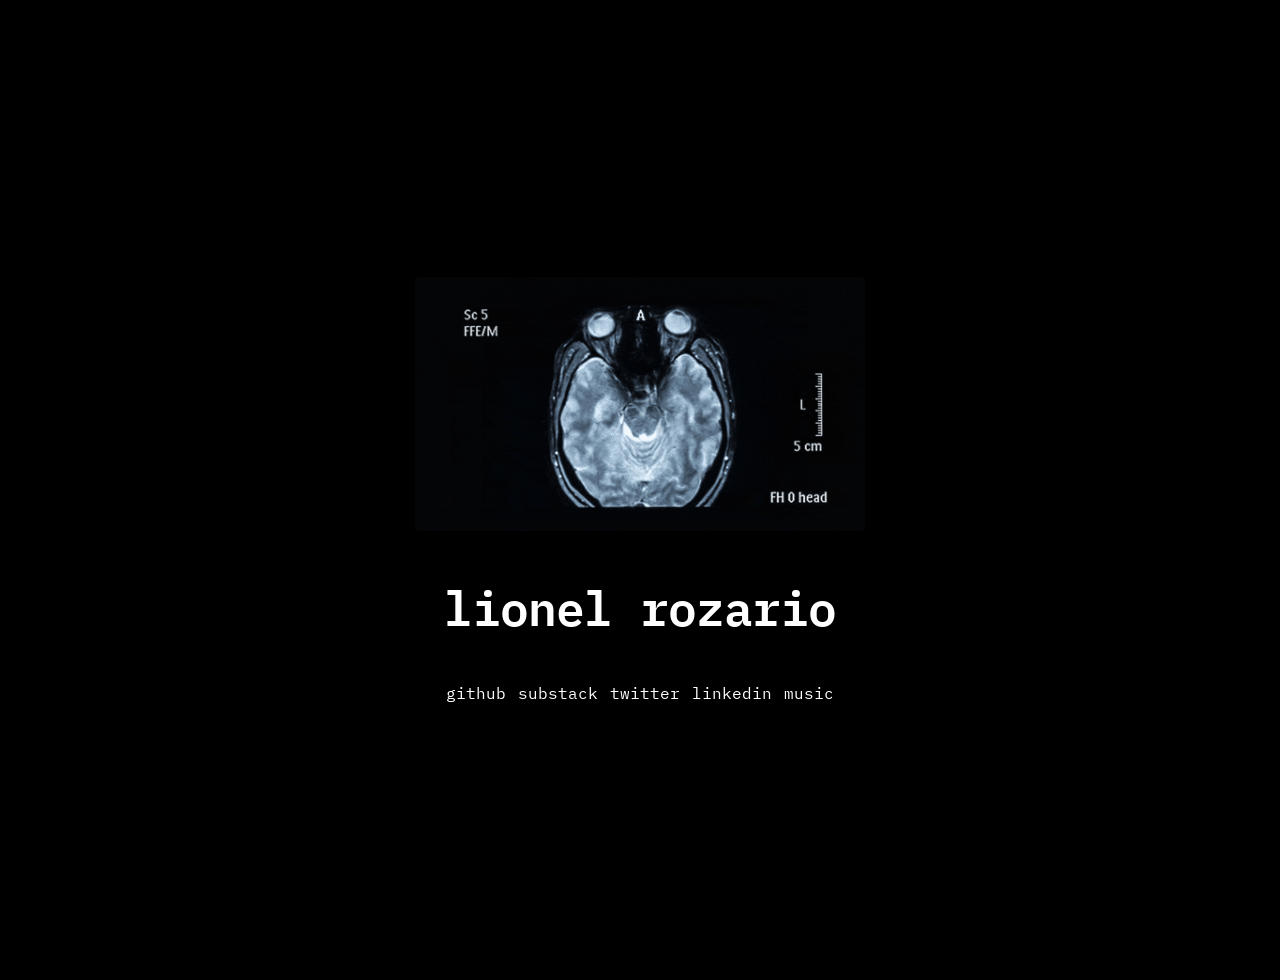
<file: index.html>
<!DOCTYPE html>
<html lang="en">
<head>
  <meta charset="UTF-8" />
  <meta name="viewport" content="width=device-width, initial-scale=1" />
  <title>lionel rozario</title>
  <meta name="description" content="links to projects, writing, and music." />
  <link rel="preconnect" href="https://fonts.googleapis.com">
  <link rel="preconnect" href="https://fonts.gstatic.com" crossorigin>
  <link href="https://fonts.googleapis.com/css2?family=IBM+Plex+Mono:wght@400;600&display=swap" rel="stylesheet">
  <link rel="canonical" href="https://midnightoatmeal.github.io" />
  <meta name="theme-color" content="#ffffff" />
  <meta property="og:title" content="lionel rozario" />
  <meta property="og:description" content="links to projects, writing, and music." />
  <style>
    body {
      margin: 0;
      font-family: 'IBM Plex Mono', 'Courier New', monospace;
      background: #000;
      color: #fff;
    }
    .hero {
      position: relative;
      z-index: 1;
      min-height: 100vh;
      display: flex;
      flex-direction: column;
      align-items: center;
      justify-content: center;
      padding: 40px 20px;
    }
    .hero-image {
      width: 100%;
      max-width: 450px;
      height: auto;
      display: block;
      margin-bottom: 40px;
      border-radius: 4px;
    }
    h1 {
      font-size: 3rem;
      font-weight: 600;
      margin: 0 0 40px 0;
      letter-spacing: -1px;
    }
    .links {
      display: flex;
      flex-wrap: wrap;
      gap: 12px;
      justify-content: center;
      max-width: 600px;
    }
    .btn {
      display: inline-flex;
      align-items: center;
      gap: 8px;
      padding: 0;
      background: transparent;
      color: #fff;
      text-decoration: none;
      font-size: 1rem;
      transition: opacity 150ms;
    }
    .btn:hover {
      opacity: 0.6;
    }
    @media (max-width: 640px) {
      h1 {
        font-size: 2rem;
      }
      .hero-image {
        margin-bottom: 40px;
      }
    }
  </style>
</head>
<body>
  <div class="hero">
    <img src="scan.gif" alt="" class="hero-image" />
    
    <h1>lionel rozario</h1>
    
    <div class="links">
      <a href="https://github.com/midnightoatmeal" target="_blank" rel="noopener noreferrer" class="btn">
        github
      </a>
      <a href="https://lionelrozario.substack.com" target="_blank" rel="noopener noreferrer" class="btn">
        substack
      </a>
      <a href="https://x.com/data_decays" target="_blank" rel="noopener noreferrer" class="btn">
        twitter
      </a>
      <a href="https://www.linkedin.com/in/lionelrozario/" target="_blank" rel="noopener noreferrer" class="btn">
        linkedin
      </a>
      <a href="https://deadreznors.bandcamp.com" target="_blank" rel="noopener noreferrer" class="btn">
        music
      </a>
      </a>
    </div>
  </div>
</body>
</html>
</file>
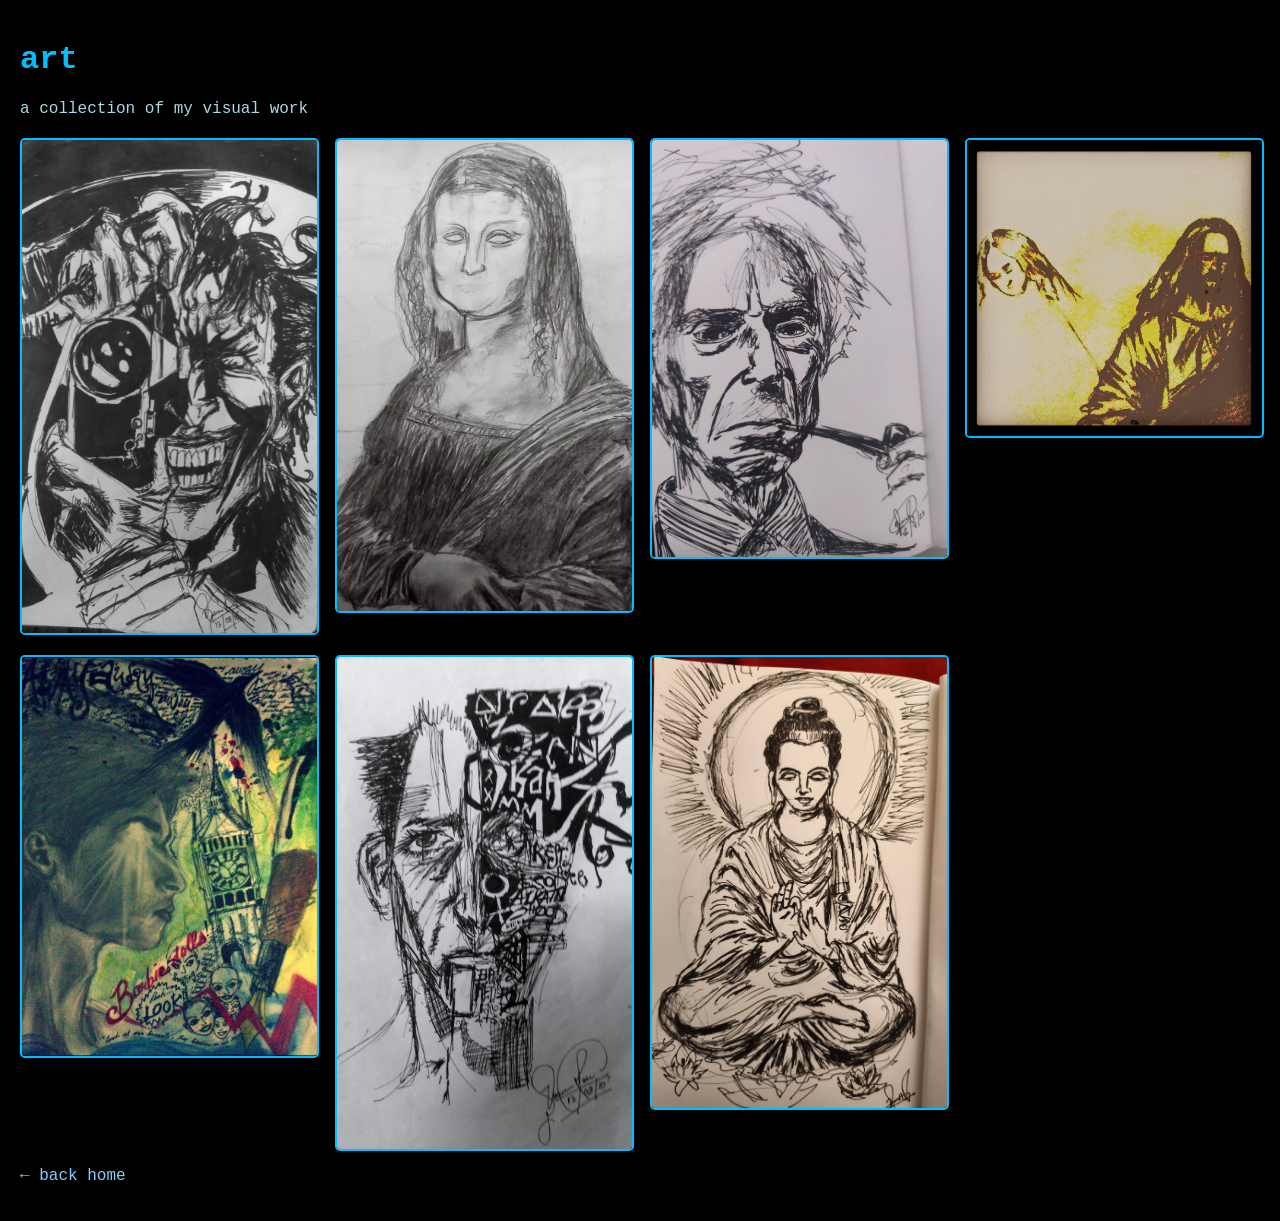
<file: art/index.html>
<!DOCTYPE html>
<html>
<head>
    <title>artwork</title>
    <meta charset="UTF-8">
    <meta name="viewport" content="width=device-width, initial-scale=1.0">
    <style>
        body {
            font-family: "Courier New", Courier, monospace;
            background-color: #000000;
            color: #add8e6;
            margin: 0;
            padding: 20px;
        }
        h1 {
            color: #00bfff;
        }
        .gallery {
            display: grid;
            grid-template-columns: repeat(auto-fit, minmax(250px, 1fr));
            gap: 20px;
            margin-top: 20px;
        }
        .gallery img {
            width: 100%;
            border: 2px solid #00bfff;
            border-radius: 5px;
        }
        a {
            color: #87cefa;
            text-decoration: none;
        }
        a:hover {
            color: #1e90ff;
        }
    </style>
</head>
<body>
    <h1>art</h1>
    <p>a collection of my visual work</p>
    <div class="gallery">
        <img src="art1.png" alt="joker-killing_joke">
        <img src="art2.png" alt="unfinished mona lisa">
        <img src="art3.png" alt="bertrand russell">
        <img src="art4.png" alt="mary and jesus">
        <img src="art5.png" alt="away">
        <img src="art6.png" alt="2face">
        <img src="art7.png" alt="buddha">
        
        
    </div>
    <p><a href="../index.html">← back home</a></p>
</body>
</html>
</file>
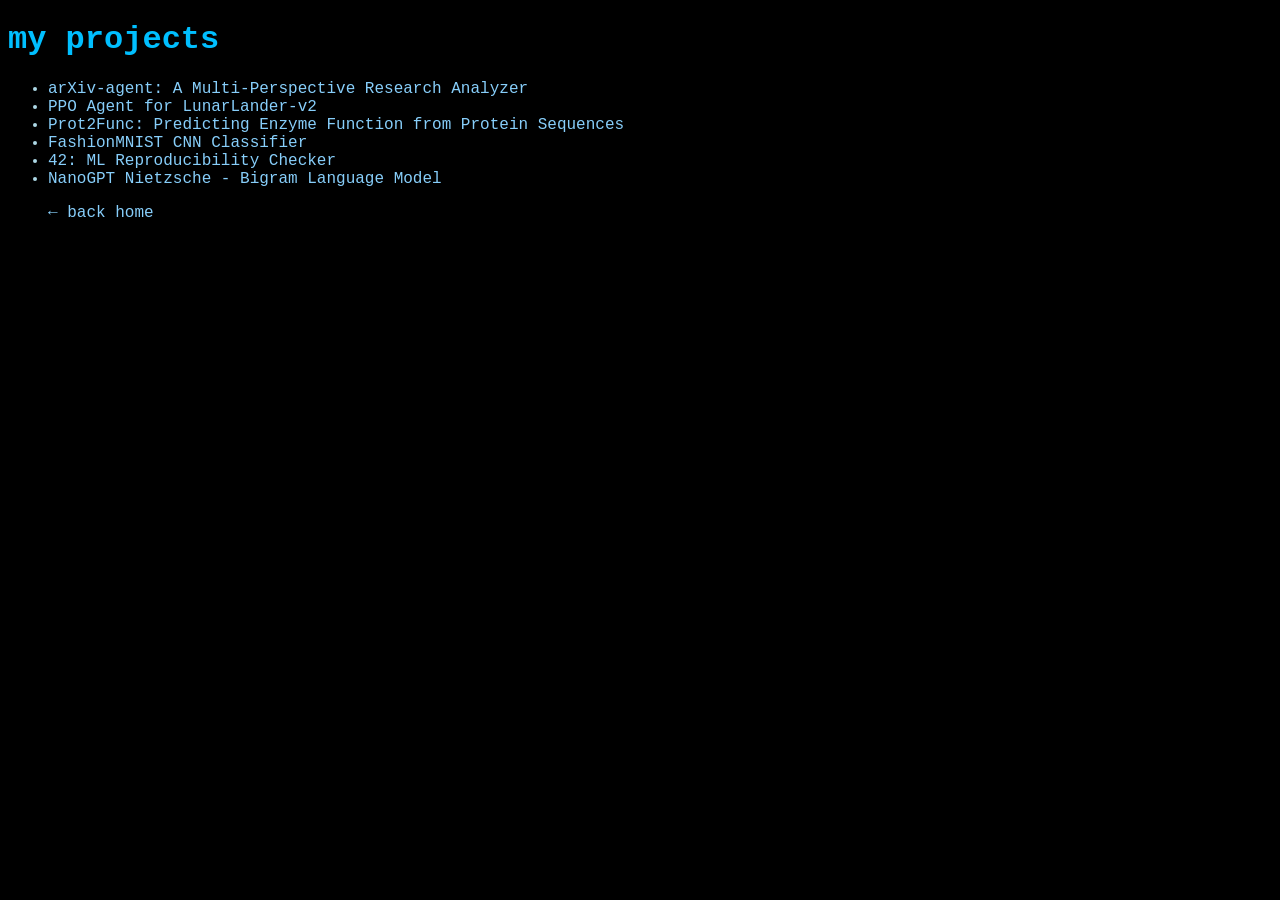
<file: projects/index.html>
<!DOCTYPE html>
<html>
<head>
    <title>Projects</title>
    <meta charset="UTF-8">
    <meta name="viewport" content="width=device-width, initial-scale=1.0">
    <style>
        body {
            font-family: "Courier New", Courier, monospace;
            background-color: #000000;
            color: #add8e6;
        }
        h1 {
            color: #00bfff;
        }
        a {
            text-decoration: none;
            color: #87cefa;
        }
        a:hover {
            color: #1e90ff;
        }
    </style>
</head>
<body>
    <h1>my projects</h1>
    <ul>
        <li><a href="https://github.com/midnightoatmeal/arxiv-agent">arXiv-agent: A Multi-Perspective Research Analyzer</a></li>
        <li><a href="https://github.com/midnightoatmeal/ppl-lunarlander">PPO Agent for LunarLander-v2</a></li>
        <li><a href="https://github.com/midnightoatmeal/prot2func">Prot2Func: Predicting Enzyme Function from Protein Sequences</a></li>
        <li><a href="https://github.com/midnightoatmeal/cnn_fashionMNSIT">FashionMNIST CNN Classifier</a></li>
        <li><a href="https://github.com/midnightoatmeal/42-ML_Reproducibility">42: ML Reproducibility Checker</a></li>
        <li><a href="https://github.com/midnightoatmeal/gpt_nano-Nietzsche">NanoGPT Nietzsche - Bigram Language Model</a></li>
    </div>
    <p><a href="../index.html">← back home</a></p>
</body>
</html>
</file>
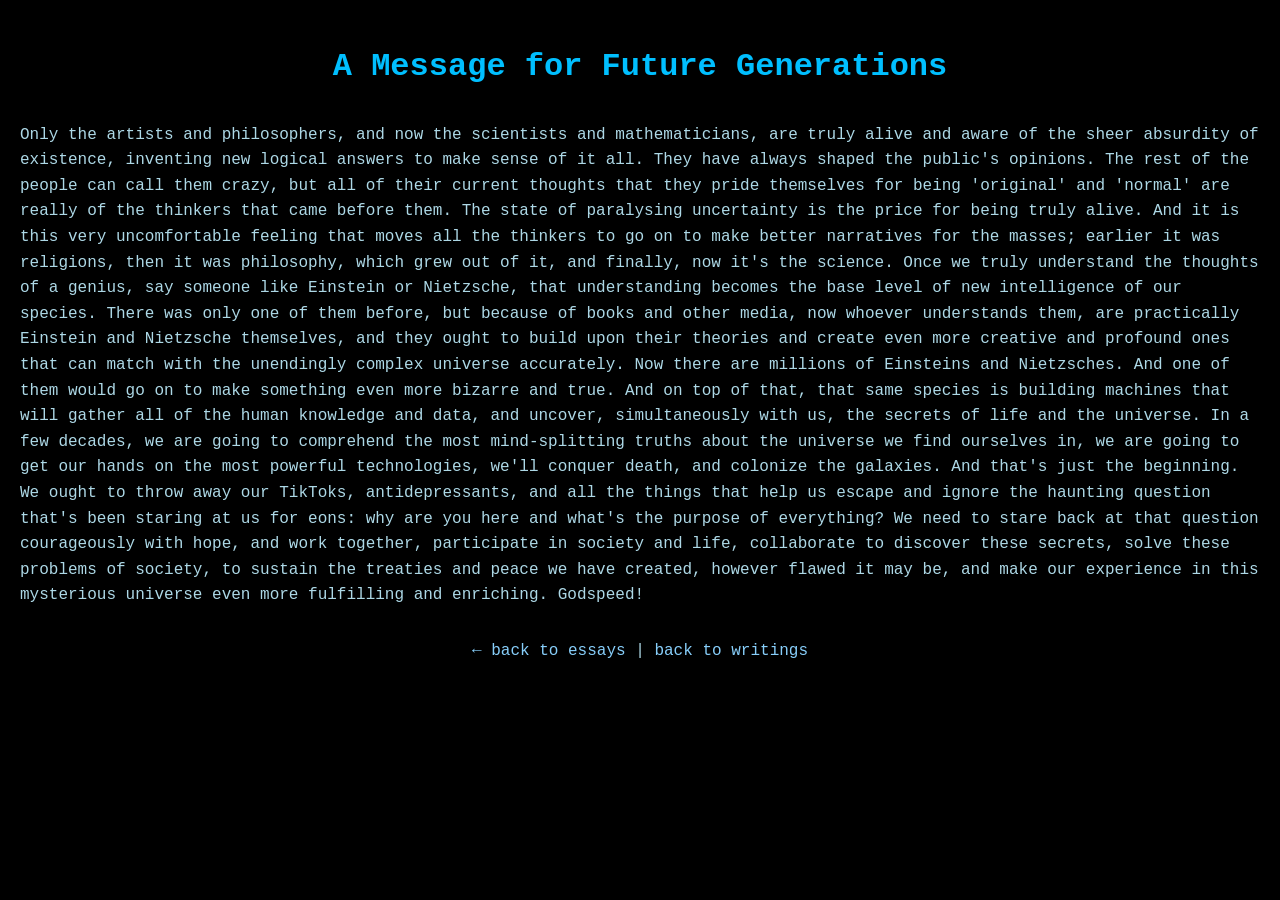
<file: writings/essays/message-for-future-generation.html>
<!DOCTYPE html>
<html>
<head>
    <title>A Message for Future Generations</title>
    <meta charset="UTF-8">
    <meta name="viewport" content="width=device-width, initial-scale=1.0">
    <style>
        body {
            font-family: "Courier New", Courier, monospace;
            background-color: #000000;
            color: #add8e6;
            margin: 0;
            padding: 20px;
            line-height: 1.6;
        }
        h1 {
            color: #00bfff;
            text-align: center;
            margin-bottom: 30px;
        }
        a {
            color: #87cefa;
            text-decoration: none;
        }
        a:hover {
            color: #1e90ff;
        }
        p {
            margin: 15px 0;
        }
        .back-links {
            margin-top: 30px;
            text-align: center;
        }
    </style>
</head>
<body>
    <h1>A Message for Future Generations</h1>

    <p>Only the artists and philosophers, and now the scientists and mathematicians, are truly alive and aware of the sheer absurdity of existence, inventing new logical answers to make sense of it all. They have always shaped the public's opinions. The rest of the people can call them crazy, but all of their current thoughts that they pride themselves for being 'original' and 'normal' are really of the thinkers that came before them. The state of paralysing uncertainty is the price for being truly alive. And it is this very uncomfortable feeling that moves all the thinkers to go on to make better narratives for the masses; earlier it was religions, then it was philosophy, which grew out of it, and finally, now it's the science. Once we truly understand the thoughts of a genius, say someone like Einstein or Nietzsche, that understanding becomes the base level of new intelligence of our species. There was only one of them before, but because of books and other media, now whoever understands them, are practically Einstein and Nietzsche themselves, and they ought to build upon their theories and create even more creative and profound ones that can match with the unendingly complex universe accurately. Now there are millions of Einsteins and Nietzsches. And one of them would go on to make something even more bizarre and true. And on top of that, that same species is building machines that will gather all of the human knowledge and data, and uncover, simultaneously with us, the secrets of life and the universe. In a few decades, we are going to comprehend the most mind-splitting truths about the universe we find ourselves in, we are going to get our hands on the most powerful technologies, we'll conquer death, and colonize the galaxies. And that's just the beginning. We ought to throw away our TikToks, antidepressants, and all the things that help us escape and ignore the haunting question that's been staring at us for eons: why are you here and what's the purpose of everything? We need to stare back at that question courageously with hope, and work together, participate in society and life, collaborate to discover these secrets, solve these problems of society, to sustain the treaties and peace we have created, however flawed it may be, and make our experience in this mysterious universe even more fulfilling and enriching. Godspeed!</p>

    <div class="back-links">
        <a href="../essays.html">&larr; back to essays</a> | <a href="../index.html">back to writings</a>
    </div>
</body>
</html>
</file>
